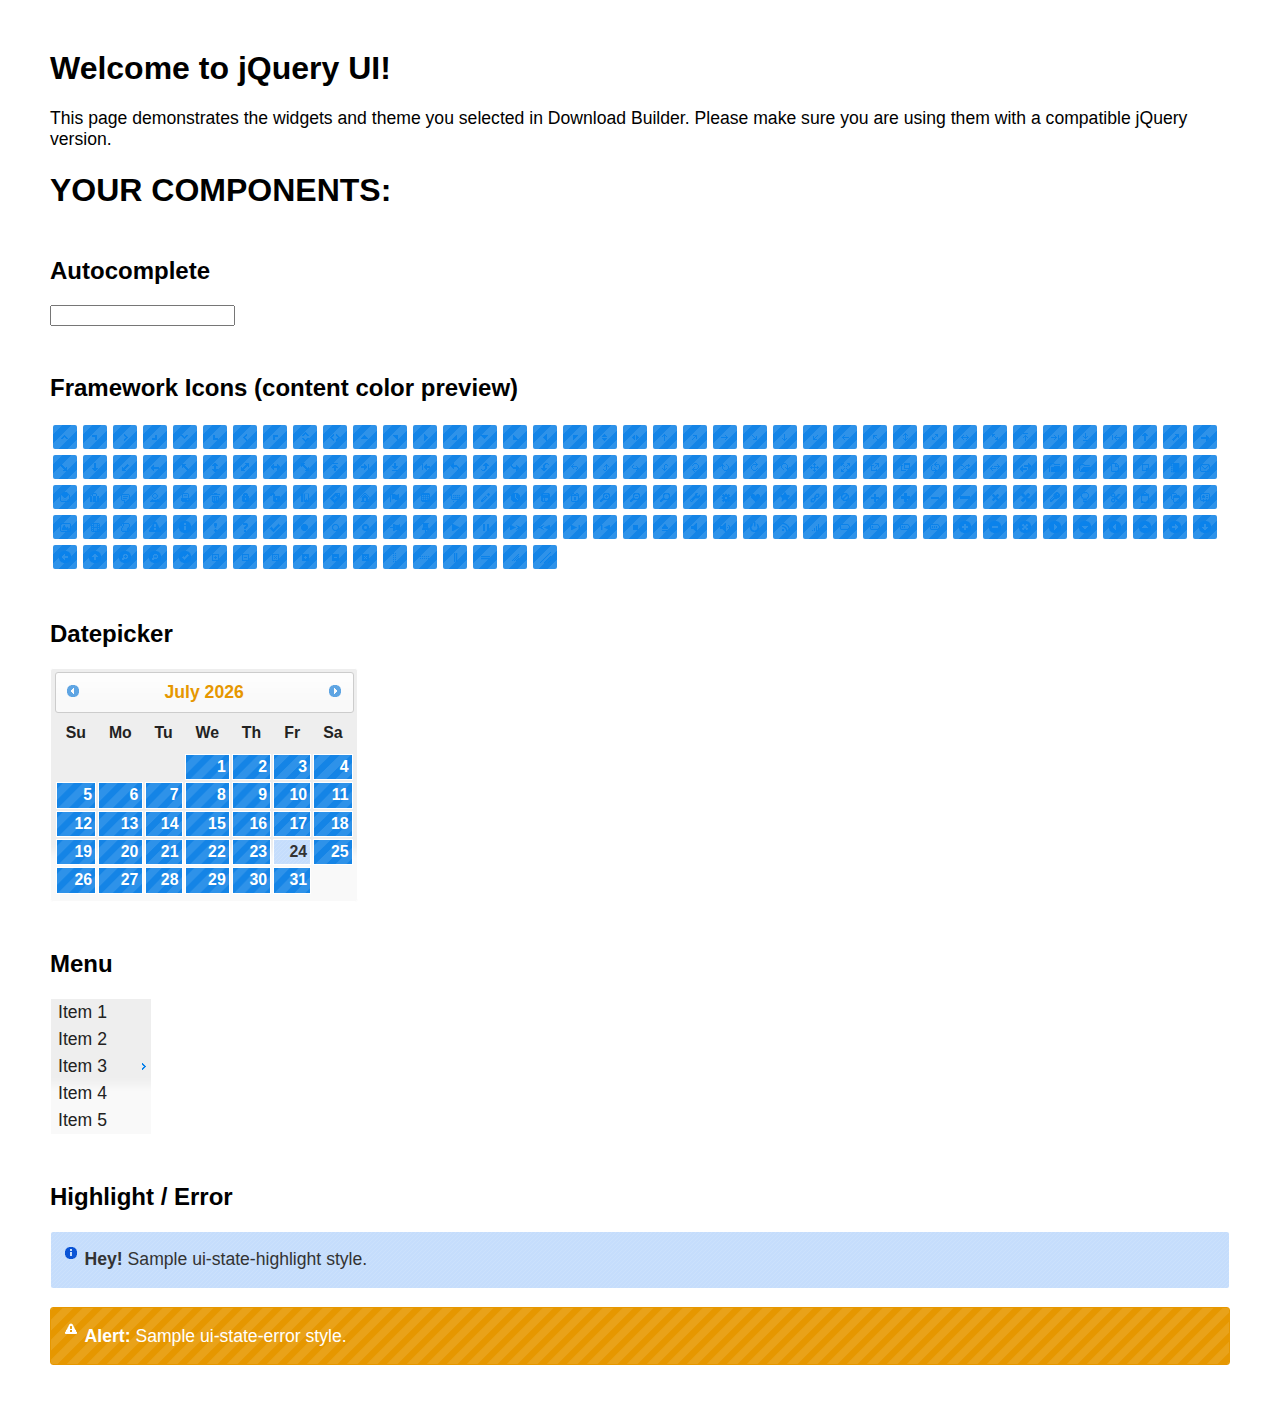
<file: dysapps/library/jquery-ui-1.12.1/index.html>
<!doctype html>
<html lang="us">
<head>
	<meta charset="utf-8">
	<title>jQuery UI Example Page</title>
	<link href="jquery-ui.css" rel="stylesheet">
	<style>
	body{
		font-family: "Trebuchet MS", sans-serif;
		margin: 50px;
	}
	.demoHeaders {
		margin-top: 2em;
	}
	#dialog-link {
		padding: .4em 1em .4em 20px;
		text-decoration: none;
		position: relative;
	}
	#dialog-link span.ui-icon {
		margin: 0 5px 0 0;
		position: absolute;
		left: .2em;
		top: 50%;
		margin-top: -8px;
	}
	#icons {
		margin: 0;
		padding: 0;
	}
	#icons li {
		margin: 2px;
		position: relative;
		padding: 4px 0;
		cursor: pointer;
		float: left;
		list-style: none;
	}
	#icons span.ui-icon {
		float: left;
		margin: 0 4px;
	}
	.fakewindowcontain .ui-widget-overlay {
		position: absolute;
	}
	select {
		width: 200px;
	}
	</style>
</head>
<body>

<h1>Welcome to jQuery UI!</h1>

<div class="ui-widget">
	<p>This page demonstrates the widgets and theme you selected in Download Builder. Please make sure you are using them with a compatible jQuery version.</p>
</div>

<h1>YOUR COMPONENTS:</h1>




<!-- Autocomplete -->
<h2 class="demoHeaders">Autocomplete</h2>
<div>
	<input id="autocomplete" title="type &quot;a&quot;">
</div>













<h2 class="demoHeaders">Framework Icons (content color preview)</h2>
<ul id="icons" class="ui-widget ui-helper-clearfix">
	<li class="ui-state-default ui-corner-all" title=".ui-icon-caret-1-n"><span class="ui-icon ui-icon-caret-1-n"></span></li>
	<li class="ui-state-default ui-corner-all" title=".ui-icon-caret-1-ne"><span class="ui-icon ui-icon-caret-1-ne"></span></li>
	<li class="ui-state-default ui-corner-all" title=".ui-icon-caret-1-e"><span class="ui-icon ui-icon-caret-1-e"></span></li>
	<li class="ui-state-default ui-corner-all" title=".ui-icon-caret-1-se"><span class="ui-icon ui-icon-caret-1-se"></span></li>
	<li class="ui-state-default ui-corner-all" title=".ui-icon-caret-1-s"><span class="ui-icon ui-icon-caret-1-s"></span></li>
	<li class="ui-state-default ui-corner-all" title=".ui-icon-caret-1-sw"><span class="ui-icon ui-icon-caret-1-sw"></span></li>
	<li class="ui-state-default ui-corner-all" title=".ui-icon-caret-1-w"><span class="ui-icon ui-icon-caret-1-w"></span></li>
	<li class="ui-state-default ui-corner-all" title=".ui-icon-caret-1-nw"><span class="ui-icon ui-icon-caret-1-nw"></span></li>
	<li class="ui-state-default ui-corner-all" title=".ui-icon-caret-2-n-s"><span class="ui-icon ui-icon-caret-2-n-s"></span></li>
	<li class="ui-state-default ui-corner-all" title=".ui-icon-caret-2-e-w"><span class="ui-icon ui-icon-caret-2-e-w"></span></li>
	<li class="ui-state-default ui-corner-all" title=".ui-icon-triangle-1-n"><span class="ui-icon ui-icon-triangle-1-n"></span></li>
	<li class="ui-state-default ui-corner-all" title=".ui-icon-triangle-1-ne"><span class="ui-icon ui-icon-triangle-1-ne"></span></li>
	<li class="ui-state-default ui-corner-all" title=".ui-icon-triangle-1-e"><span class="ui-icon ui-icon-triangle-1-e"></span></li>
	<li class="ui-state-default ui-corner-all" title=".ui-icon-triangle-1-se"><span class="ui-icon ui-icon-triangle-1-se"></span></li>
	<li class="ui-state-default ui-corner-all" title=".ui-icon-triangle-1-s"><span class="ui-icon ui-icon-triangle-1-s"></span></li>
	<li class="ui-state-default ui-corner-all" title=".ui-icon-triangle-1-sw"><span class="ui-icon ui-icon-triangle-1-sw"></span></li>
	<li class="ui-state-default ui-corner-all" title=".ui-icon-triangle-1-w"><span class="ui-icon ui-icon-triangle-1-w"></span></li>
	<li class="ui-state-default ui-corner-all" title=".ui-icon-triangle-1-nw"><span class="ui-icon ui-icon-triangle-1-nw"></span></li>
	<li class="ui-state-default ui-corner-all" title=".ui-icon-triangle-2-n-s"><span class="ui-icon ui-icon-triangle-2-n-s"></span></li>
	<li class="ui-state-default ui-corner-all" title=".ui-icon-triangle-2-e-w"><span class="ui-icon ui-icon-triangle-2-e-w"></span></li>
	<li class="ui-state-default ui-corner-all" title=".ui-icon-arrow-1-n"><span class="ui-icon ui-icon-arrow-1-n"></span></li>
	<li class="ui-state-default ui-corner-all" title=".ui-icon-arrow-1-ne"><span class="ui-icon ui-icon-arrow-1-ne"></span></li>
	<li class="ui-state-default ui-corner-all" title=".ui-icon-arrow-1-e"><span class="ui-icon ui-icon-arrow-1-e"></span></li>
	<li class="ui-state-default ui-corner-all" title=".ui-icon-arrow-1-se"><span class="ui-icon ui-icon-arrow-1-se"></span></li>
	<li class="ui-state-default ui-corner-all" title=".ui-icon-arrow-1-s"><span class="ui-icon ui-icon-arrow-1-s"></span></li>
	<li class="ui-state-default ui-corner-all" title=".ui-icon-arrow-1-sw"><span class="ui-icon ui-icon-arrow-1-sw"></span></li>
	<li class="ui-state-default ui-corner-all" title=".ui-icon-arrow-1-w"><span class="ui-icon ui-icon-arrow-1-w"></span></li>
	<li class="ui-state-default ui-corner-all" title=".ui-icon-arrow-1-nw"><span class="ui-icon ui-icon-arrow-1-nw"></span></li>
	<li class="ui-state-default ui-corner-all" title=".ui-icon-arrow-2-n-s"><span class="ui-icon ui-icon-arrow-2-n-s"></span></li>
	<li class="ui-state-default ui-corner-all" title=".ui-icon-arrow-2-ne-sw"><span class="ui-icon ui-icon-arrow-2-ne-sw"></span></li>
	<li class="ui-state-default ui-corner-all" title=".ui-icon-arrow-2-e-w"><span class="ui-icon ui-icon-arrow-2-e-w"></span></li>
	<li class="ui-state-default ui-corner-all" title=".ui-icon-arrow-2-se-nw"><span class="ui-icon ui-icon-arrow-2-se-nw"></span></li>
	<li class="ui-state-default ui-corner-all" title=".ui-icon-arrowstop-1-n"><span class="ui-icon ui-icon-arrowstop-1-n"></span></li>
	<li class="ui-state-default ui-corner-all" title=".ui-icon-arrowstop-1-e"><span class="ui-icon ui-icon-arrowstop-1-e"></span></li>
	<li class="ui-state-default ui-corner-all" title=".ui-icon-arrowstop-1-s"><span class="ui-icon ui-icon-arrowstop-1-s"></span></li>
	<li class="ui-state-default ui-corner-all" title=".ui-icon-arrowstop-1-w"><span class="ui-icon ui-icon-arrowstop-1-w"></span></li>
	<li class="ui-state-default ui-corner-all" title=".ui-icon-arrowthick-1-n"><span class="ui-icon ui-icon-arrowthick-1-n"></span></li>
	<li class="ui-state-default ui-corner-all" title=".ui-icon-arrowthick-1-ne"><span class="ui-icon ui-icon-arrowthick-1-ne"></span></li>
	<li class="ui-state-default ui-corner-all" title=".ui-icon-arrowthick-1-e"><span class="ui-icon ui-icon-arrowthick-1-e"></span></li>
	<li class="ui-state-default ui-corner-all" title=".ui-icon-arrowthick-1-se"><span class="ui-icon ui-icon-arrowthick-1-se"></span></li>
	<li class="ui-state-default ui-corner-all" title=".ui-icon-arrowthick-1-s"><span class="ui-icon ui-icon-arrowthick-1-s"></span></li>
	<li class="ui-state-default ui-corner-all" title=".ui-icon-arrowthick-1-sw"><span class="ui-icon ui-icon-arrowthick-1-sw"></span></li>
	<li class="ui-state-default ui-corner-all" title=".ui-icon-arrowthick-1-w"><span class="ui-icon ui-icon-arrowthick-1-w"></span></li>
	<li class="ui-state-default ui-corner-all" title=".ui-icon-arrowthick-1-nw"><span class="ui-icon ui-icon-arrowthick-1-nw"></span></li>
	<li class="ui-state-default ui-corner-all" title=".ui-icon-arrowthick-2-n-s"><span class="ui-icon ui-icon-arrowthick-2-n-s"></span></li>
	<li class="ui-state-default ui-corner-all" title=".ui-icon-arrowthick-2-ne-sw"><span class="ui-icon ui-icon-arrowthick-2-ne-sw"></span></li>
	<li class="ui-state-default ui-corner-all" title=".ui-icon-arrowthick-2-e-w"><span class="ui-icon ui-icon-arrowthick-2-e-w"></span></li>
	<li class="ui-state-default ui-corner-all" title=".ui-icon-arrowthick-2-se-nw"><span class="ui-icon ui-icon-arrowthick-2-se-nw"></span></li>
	<li class="ui-state-default ui-corner-all" title=".ui-icon-arrowthickstop-1-n"><span class="ui-icon ui-icon-arrowthickstop-1-n"></span></li>
	<li class="ui-state-default ui-corner-all" title=".ui-icon-arrowthickstop-1-e"><span class="ui-icon ui-icon-arrowthickstop-1-e"></span></li>
	<li class="ui-state-default ui-corner-all" title=".ui-icon-arrowthickstop-1-s"><span class="ui-icon ui-icon-arrowthickstop-1-s"></span></li>
	<li class="ui-state-default ui-corner-all" title=".ui-icon-arrowthickstop-1-w"><span class="ui-icon ui-icon-arrowthickstop-1-w"></span></li>
	<li class="ui-state-default ui-corner-all" title=".ui-icon-arrowreturnthick-1-w"><span class="ui-icon ui-icon-arrowreturnthick-1-w"></span></li>
	<li class="ui-state-default ui-corner-all" title=".ui-icon-arrowreturnthick-1-n"><span class="ui-icon ui-icon-arrowreturnthick-1-n"></span></li>
	<li class="ui-state-default ui-corner-all" title=".ui-icon-arrowreturnthick-1-e"><span class="ui-icon ui-icon-arrowreturnthick-1-e"></span></li>
	<li class="ui-state-default ui-corner-all" title=".ui-icon-arrowreturnthick-1-s"><span class="ui-icon ui-icon-arrowreturnthick-1-s"></span></li>
	<li class="ui-state-default ui-corner-all" title=".ui-icon-arrowreturn-1-w"><span class="ui-icon ui-icon-arrowreturn-1-w"></span></li>
	<li class="ui-state-default ui-corner-all" title=".ui-icon-arrowreturn-1-n"><span class="ui-icon ui-icon-arrowreturn-1-n"></span></li>
	<li class="ui-state-default ui-corner-all" title=".ui-icon-arrowreturn-1-e"><span class="ui-icon ui-icon-arrowreturn-1-e"></span></li>
	<li class="ui-state-default ui-corner-all" title=".ui-icon-arrowreturn-1-s"><span class="ui-icon ui-icon-arrowreturn-1-s"></span></li>
	<li class="ui-state-default ui-corner-all" title=".ui-icon-arrowrefresh-1-w"><span class="ui-icon ui-icon-arrowrefresh-1-w"></span></li>
	<li class="ui-state-default ui-corner-all" title=".ui-icon-arrowrefresh-1-n"><span class="ui-icon ui-icon-arrowrefresh-1-n"></span></li>
	<li class="ui-state-default ui-corner-all" title=".ui-icon-arrowrefresh-1-e"><span class="ui-icon ui-icon-arrowrefresh-1-e"></span></li>
	<li class="ui-state-default ui-corner-all" title=".ui-icon-arrowrefresh-1-s"><span class="ui-icon ui-icon-arrowrefresh-1-s"></span></li>
	<li class="ui-state-default ui-corner-all" title=".ui-icon-arrow-4"><span class="ui-icon ui-icon-arrow-4"></span></li>
	<li class="ui-state-default ui-corner-all" title=".ui-icon-arrow-4-diag"><span class="ui-icon ui-icon-arrow-4-diag"></span></li>
	<li class="ui-state-default ui-corner-all" title=".ui-icon-extlink"><span class="ui-icon ui-icon-extlink"></span></li>
	<li class="ui-state-default ui-corner-all" title=".ui-icon-newwin"><span class="ui-icon ui-icon-newwin"></span></li>
	<li class="ui-state-default ui-corner-all" title=".ui-icon-refresh"><span class="ui-icon ui-icon-refresh"></span></li>
	<li class="ui-state-default ui-corner-all" title=".ui-icon-shuffle"><span class="ui-icon ui-icon-shuffle"></span></li>
	<li class="ui-state-default ui-corner-all" title=".ui-icon-transfer-e-w"><span class="ui-icon ui-icon-transfer-e-w"></span></li>
	<li class="ui-state-default ui-corner-all" title=".ui-icon-transferthick-e-w"><span class="ui-icon ui-icon-transferthick-e-w"></span></li>
	<li class="ui-state-default ui-corner-all" title=".ui-icon-folder-collapsed"><span class="ui-icon ui-icon-folder-collapsed"></span></li>
	<li class="ui-state-default ui-corner-all" title=".ui-icon-folder-open"><span class="ui-icon ui-icon-folder-open"></span></li>
	<li class="ui-state-default ui-corner-all" title=".ui-icon-document"><span class="ui-icon ui-icon-document"></span></li>
	<li class="ui-state-default ui-corner-all" title=".ui-icon-document-b"><span class="ui-icon ui-icon-document-b"></span></li>
	<li class="ui-state-default ui-corner-all" title=".ui-icon-note"><span class="ui-icon ui-icon-note"></span></li>
	<li class="ui-state-default ui-corner-all" title=".ui-icon-mail-closed"><span class="ui-icon ui-icon-mail-closed"></span></li>
	<li class="ui-state-default ui-corner-all" title=".ui-icon-mail-open"><span class="ui-icon ui-icon-mail-open"></span></li>
	<li class="ui-state-default ui-corner-all" title=".ui-icon-suitcase"><span class="ui-icon ui-icon-suitcase"></span></li>
	<li class="ui-state-default ui-corner-all" title=".ui-icon-comment"><span class="ui-icon ui-icon-comment"></span></li>
	<li class="ui-state-default ui-corner-all" title=".ui-icon-person"><span class="ui-icon ui-icon-person"></span></li>
	<li class="ui-state-default ui-corner-all" title=".ui-icon-print"><span class="ui-icon ui-icon-print"></span></li>
	<li class="ui-state-default ui-corner-all" title=".ui-icon-trash"><span class="ui-icon ui-icon-trash"></span></li>
	<li class="ui-state-default ui-corner-all" title=".ui-icon-locked"><span class="ui-icon ui-icon-locked"></span></li>
	<li class="ui-state-default ui-corner-all" title=".ui-icon-unlocked"><span class="ui-icon ui-icon-unlocked"></span></li>
	<li class="ui-state-default ui-corner-all" title=".ui-icon-bookmark"><span class="ui-icon ui-icon-bookmark"></span></li>
	<li class="ui-state-default ui-corner-all" title=".ui-icon-tag"><span class="ui-icon ui-icon-tag"></span></li>
	<li class="ui-state-default ui-corner-all" title=".ui-icon-home"><span class="ui-icon ui-icon-home"></span></li>
	<li class="ui-state-default ui-corner-all" title=".ui-icon-flag"><span class="ui-icon ui-icon-flag"></span></li>
	<li class="ui-state-default ui-corner-all" title=".ui-icon-calculator"><span class="ui-icon ui-icon-calculator"></span></li>
	<li class="ui-state-default ui-corner-all" title=".ui-icon-cart"><span class="ui-icon ui-icon-cart"></span></li>
	<li class="ui-state-default ui-corner-all" title=".ui-icon-pencil"><span class="ui-icon ui-icon-pencil"></span></li>
	<li class="ui-state-default ui-corner-all" title=".ui-icon-clock"><span class="ui-icon ui-icon-clock"></span></li>
	<li class="ui-state-default ui-corner-all" title=".ui-icon-disk"><span class="ui-icon ui-icon-disk"></span></li>
	<li class="ui-state-default ui-corner-all" title=".ui-icon-calendar"><span class="ui-icon ui-icon-calendar"></span></li>
	<li class="ui-state-default ui-corner-all" title=".ui-icon-zoomin"><span class="ui-icon ui-icon-zoomin"></span></li>
	<li class="ui-state-default ui-corner-all" title=".ui-icon-zoomout"><span class="ui-icon ui-icon-zoomout"></span></li>
	<li class="ui-state-default ui-corner-all" title=".ui-icon-search"><span class="ui-icon ui-icon-search"></span></li>
	<li class="ui-state-default ui-corner-all" title=".ui-icon-wrench"><span class="ui-icon ui-icon-wrench"></span></li>
	<li class="ui-state-default ui-corner-all" title=".ui-icon-gear"><span class="ui-icon ui-icon-gear"></span></li>
	<li class="ui-state-default ui-corner-all" title=".ui-icon-heart"><span class="ui-icon ui-icon-heart"></span></li>
	<li class="ui-state-default ui-corner-all" title=".ui-icon-star"><span class="ui-icon ui-icon-star"></span></li>
	<li class="ui-state-default ui-corner-all" title=".ui-icon-link"><span class="ui-icon ui-icon-link"></span></li>
	<li class="ui-state-default ui-corner-all" title=".ui-icon-cancel"><span class="ui-icon ui-icon-cancel"></span></li>
	<li class="ui-state-default ui-corner-all" title=".ui-icon-plus"><span class="ui-icon ui-icon-plus"></span></li>
	<li class="ui-state-default ui-corner-all" title=".ui-icon-plusthick"><span class="ui-icon ui-icon-plusthick"></span></li>
	<li class="ui-state-default ui-corner-all" title=".ui-icon-minus"><span class="ui-icon ui-icon-minus"></span></li>
	<li class="ui-state-default ui-corner-all" title=".ui-icon-minusthick"><span class="ui-icon ui-icon-minusthick"></span></li>
	<li class="ui-state-default ui-corner-all" title=".ui-icon-close"><span class="ui-icon ui-icon-close"></span></li>
	<li class="ui-state-default ui-corner-all" title=".ui-icon-closethick"><span class="ui-icon ui-icon-closethick"></span></li>
	<li class="ui-state-default ui-corner-all" title=".ui-icon-key"><span class="ui-icon ui-icon-key"></span></li>
	<li class="ui-state-default ui-corner-all" title=".ui-icon-lightbulb"><span class="ui-icon ui-icon-lightbulb"></span></li>
	<li class="ui-state-default ui-corner-all" title=".ui-icon-scissors"><span class="ui-icon ui-icon-scissors"></span></li>
	<li class="ui-state-default ui-corner-all" title=".ui-icon-clipboard"><span class="ui-icon ui-icon-clipboard"></span></li>
	<li class="ui-state-default ui-corner-all" title=".ui-icon-copy"><span class="ui-icon ui-icon-copy"></span></li>
	<li class="ui-state-default ui-corner-all" title=".ui-icon-contact"><span class="ui-icon ui-icon-contact"></span></li>
	<li class="ui-state-default ui-corner-all" title=".ui-icon-image"><span class="ui-icon ui-icon-image"></span></li>
	<li class="ui-state-default ui-corner-all" title=".ui-icon-video"><span class="ui-icon ui-icon-video"></span></li>
	<li class="ui-state-default ui-corner-all" title=".ui-icon-script"><span class="ui-icon ui-icon-script"></span></li>
	<li class="ui-state-default ui-corner-all" title=".ui-icon-alert"><span class="ui-icon ui-icon-alert"></span></li>
	<li class="ui-state-default ui-corner-all" title=".ui-icon-info"><span class="ui-icon ui-icon-info"></span></li>
	<li class="ui-state-default ui-corner-all" title=".ui-icon-notice"><span class="ui-icon ui-icon-notice"></span></li>
	<li class="ui-state-default ui-corner-all" title=".ui-icon-help"><span class="ui-icon ui-icon-help"></span></li>
	<li class="ui-state-default ui-corner-all" title=".ui-icon-check"><span class="ui-icon ui-icon-check"></span></li>
	<li class="ui-state-default ui-corner-all" title=".ui-icon-bullet"><span class="ui-icon ui-icon-bullet"></span></li>
	<li class="ui-state-default ui-corner-all" title=".ui-icon-radio-off"><span class="ui-icon ui-icon-radio-off"></span></li>
	<li class="ui-state-default ui-corner-all" title=".ui-icon-radio-on"><span class="ui-icon ui-icon-radio-on"></span></li>
	<li class="ui-state-default ui-corner-all" title=".ui-icon-pin-w"><span class="ui-icon ui-icon-pin-w"></span></li>
	<li class="ui-state-default ui-corner-all" title=".ui-icon-pin-s"><span class="ui-icon ui-icon-pin-s"></span></li>
	<li class="ui-state-default ui-corner-all" title=".ui-icon-play"><span class="ui-icon ui-icon-play"></span></li>
	<li class="ui-state-default ui-corner-all" title=".ui-icon-pause"><span class="ui-icon ui-icon-pause"></span></li>
	<li class="ui-state-default ui-corner-all" title=".ui-icon-seek-next"><span class="ui-icon ui-icon-seek-next"></span></li>
	<li class="ui-state-default ui-corner-all" title=".ui-icon-seek-prev"><span class="ui-icon ui-icon-seek-prev"></span></li>
	<li class="ui-state-default ui-corner-all" title=".ui-icon-seek-end"><span class="ui-icon ui-icon-seek-end"></span></li>
	<li class="ui-state-default ui-corner-all" title=".ui-icon-seek-first"><span class="ui-icon ui-icon-seek-first"></span></li>
	<li class="ui-state-default ui-corner-all" title=".ui-icon-stop"><span class="ui-icon ui-icon-stop"></span></li>
	<li class="ui-state-default ui-corner-all" title=".ui-icon-eject"><span class="ui-icon ui-icon-eject"></span></li>
	<li class="ui-state-default ui-corner-all" title=".ui-icon-volume-off"><span class="ui-icon ui-icon-volume-off"></span></li>
	<li class="ui-state-default ui-corner-all" title=".ui-icon-volume-on"><span class="ui-icon ui-icon-volume-on"></span></li>
	<li class="ui-state-default ui-corner-all" title=".ui-icon-power"><span class="ui-icon ui-icon-power"></span></li>
	<li class="ui-state-default ui-corner-all" title=".ui-icon-signal-diag"><span class="ui-icon ui-icon-signal-diag"></span></li>
	<li class="ui-state-default ui-corner-all" title=".ui-icon-signal"><span class="ui-icon ui-icon-signal"></span></li>
	<li class="ui-state-default ui-corner-all" title=".ui-icon-battery-0"><span class="ui-icon ui-icon-battery-0"></span></li>
	<li class="ui-state-default ui-corner-all" title=".ui-icon-battery-1"><span class="ui-icon ui-icon-battery-1"></span></li>
	<li class="ui-state-default ui-corner-all" title=".ui-icon-battery-2"><span class="ui-icon ui-icon-battery-2"></span></li>
	<li class="ui-state-default ui-corner-all" title=".ui-icon-battery-3"><span class="ui-icon ui-icon-battery-3"></span></li>
	<li class="ui-state-default ui-corner-all" title=".ui-icon-circle-plus"><span class="ui-icon ui-icon-circle-plus"></span></li>
	<li class="ui-state-default ui-corner-all" title=".ui-icon-circle-minus"><span class="ui-icon ui-icon-circle-minus"></span></li>
	<li class="ui-state-default ui-corner-all" title=".ui-icon-circle-close"><span class="ui-icon ui-icon-circle-close"></span></li>
	<li class="ui-state-default ui-corner-all" title=".ui-icon-circle-triangle-e"><span class="ui-icon ui-icon-circle-triangle-e"></span></li>
	<li class="ui-state-default ui-corner-all" title=".ui-icon-circle-triangle-s"><span class="ui-icon ui-icon-circle-triangle-s"></span></li>
	<li class="ui-state-default ui-corner-all" title=".ui-icon-circle-triangle-w"><span class="ui-icon ui-icon-circle-triangle-w"></span></li>
	<li class="ui-state-default ui-corner-all" title=".ui-icon-circle-triangle-n"><span class="ui-icon ui-icon-circle-triangle-n"></span></li>
	<li class="ui-state-default ui-corner-all" title=".ui-icon-circle-arrow-e"><span class="ui-icon ui-icon-circle-arrow-e"></span></li>
	<li class="ui-state-default ui-corner-all" title=".ui-icon-circle-arrow-s"><span class="ui-icon ui-icon-circle-arrow-s"></span></li>
	<li class="ui-state-default ui-corner-all" title=".ui-icon-circle-arrow-w"><span class="ui-icon ui-icon-circle-arrow-w"></span></li>
	<li class="ui-state-default ui-corner-all" title=".ui-icon-circle-arrow-n"><span class="ui-icon ui-icon-circle-arrow-n"></span></li>
	<li class="ui-state-default ui-corner-all" title=".ui-icon-circle-zoomin"><span class="ui-icon ui-icon-circle-zoomin"></span></li>
	<li class="ui-state-default ui-corner-all" title=".ui-icon-circle-zoomout"><span class="ui-icon ui-icon-circle-zoomout"></span></li>
	<li class="ui-state-default ui-corner-all" title=".ui-icon-circle-check"><span class="ui-icon ui-icon-circle-check"></span></li>
	<li class="ui-state-default ui-corner-all" title=".ui-icon-circlesmall-plus"><span class="ui-icon ui-icon-circlesmall-plus"></span></li>
	<li class="ui-state-default ui-corner-all" title=".ui-icon-circlesmall-minus"><span class="ui-icon ui-icon-circlesmall-minus"></span></li>
	<li class="ui-state-default ui-corner-all" title=".ui-icon-circlesmall-close"><span class="ui-icon ui-icon-circlesmall-close"></span></li>
	<li class="ui-state-default ui-corner-all" title=".ui-icon-squaresmall-plus"><span class="ui-icon ui-icon-squaresmall-plus"></span></li>
	<li class="ui-state-default ui-corner-all" title=".ui-icon-squaresmall-minus"><span class="ui-icon ui-icon-squaresmall-minus"></span></li>
	<li class="ui-state-default ui-corner-all" title=".ui-icon-squaresmall-close"><span class="ui-icon ui-icon-squaresmall-close"></span></li>
	<li class="ui-state-default ui-corner-all" title=".ui-icon-grip-dotted-vertical"><span class="ui-icon ui-icon-grip-dotted-vertical"></span></li>
	<li class="ui-state-default ui-corner-all" title=".ui-icon-grip-dotted-horizontal"><span class="ui-icon ui-icon-grip-dotted-horizontal"></span></li>
	<li class="ui-state-default ui-corner-all" title=".ui-icon-grip-solid-vertical"><span class="ui-icon ui-icon-grip-solid-vertical"></span></li>
	<li class="ui-state-default ui-corner-all" title=".ui-icon-grip-solid-horizontal"><span class="ui-icon ui-icon-grip-solid-horizontal"></span></li>
	<li class="ui-state-default ui-corner-all" title=".ui-icon-gripsmall-diagonal-se"><span class="ui-icon ui-icon-gripsmall-diagonal-se"></span></li>
	<li class="ui-state-default ui-corner-all" title=".ui-icon-grip-diagonal-se"><span class="ui-icon ui-icon-grip-diagonal-se"></span></li>
</ul>




<!-- Datepicker -->
<h2 class="demoHeaders">Datepicker</h2>
<div id="datepicker"></div>









<!-- Menu -->
<h2 class="demoHeaders">Menu</h2>
<ul style="width:100px;" id="menu">
	<li><div>Item 1</div></li>
	<li><div>Item 2</div></li>
	<li><div>Item 3</div>
		<ul>
			<li><div>Item 3-1</div></li>
			<li><div>Item 3-2</div></li>
			<li><div>Item 3-3</div></li>
			<li><div>Item 3-4</div></li>
			<li><div>Item 3-5</div></li>
		</ul>
	</li>
	<li><div>Item 4</div></li>
	<li><div>Item 5</div></li>
</ul>




<!-- Highlight / Error -->
<h2 class="demoHeaders">Highlight / Error</h2>
<div class="ui-widget">
	<div class="ui-state-highlight ui-corner-all" style="margin-top: 20px; padding: 0 .7em;">
		<p><span class="ui-icon ui-icon-info" style="float: left; margin-right: .3em;"></span>
		<strong>Hey!</strong> Sample ui-state-highlight style.</p>
	</div>
</div>
<br>
<div class="ui-widget">
	<div class="ui-state-error ui-corner-all" style="padding: 0 .7em;">
		<p><span class="ui-icon ui-icon-alert" style="float: left; margin-right: .3em;"></span>
		<strong>Alert:</strong> Sample ui-state-error style.</p>
	</div>
</div>

<script src="external/jquery/jquery.js"></script>
<script src="jquery-ui.js"></script>
<script>



var availableTags = [
	"ActionScript",
	"AppleScript",
	"Asp",
	"BASIC",
	"C",
	"C++",
	"Clojure",
	"COBOL",
	"ColdFusion",
	"Erlang",
	"Fortran",
	"Groovy",
	"Haskell",
	"Java",
	"JavaScript",
	"Lisp",
	"Perl",
	"PHP",
	"Python",
	"Ruby",
	"Scala",
	"Scheme"
];
$( "#autocomplete" ).autocomplete({
	source: availableTags
});













$( "#datepicker" ).datepicker({
	inline: true
});









$( "#menu" ).menu();






// Hover states on the static widgets
$( "#dialog-link, #icons li" ).hover(
	function() {
		$( this ).addClass( "ui-state-hover" );
	},
	function() {
		$( this ).removeClass( "ui-state-hover" );
	}
);
</script>
</body>
</html>
</file>
